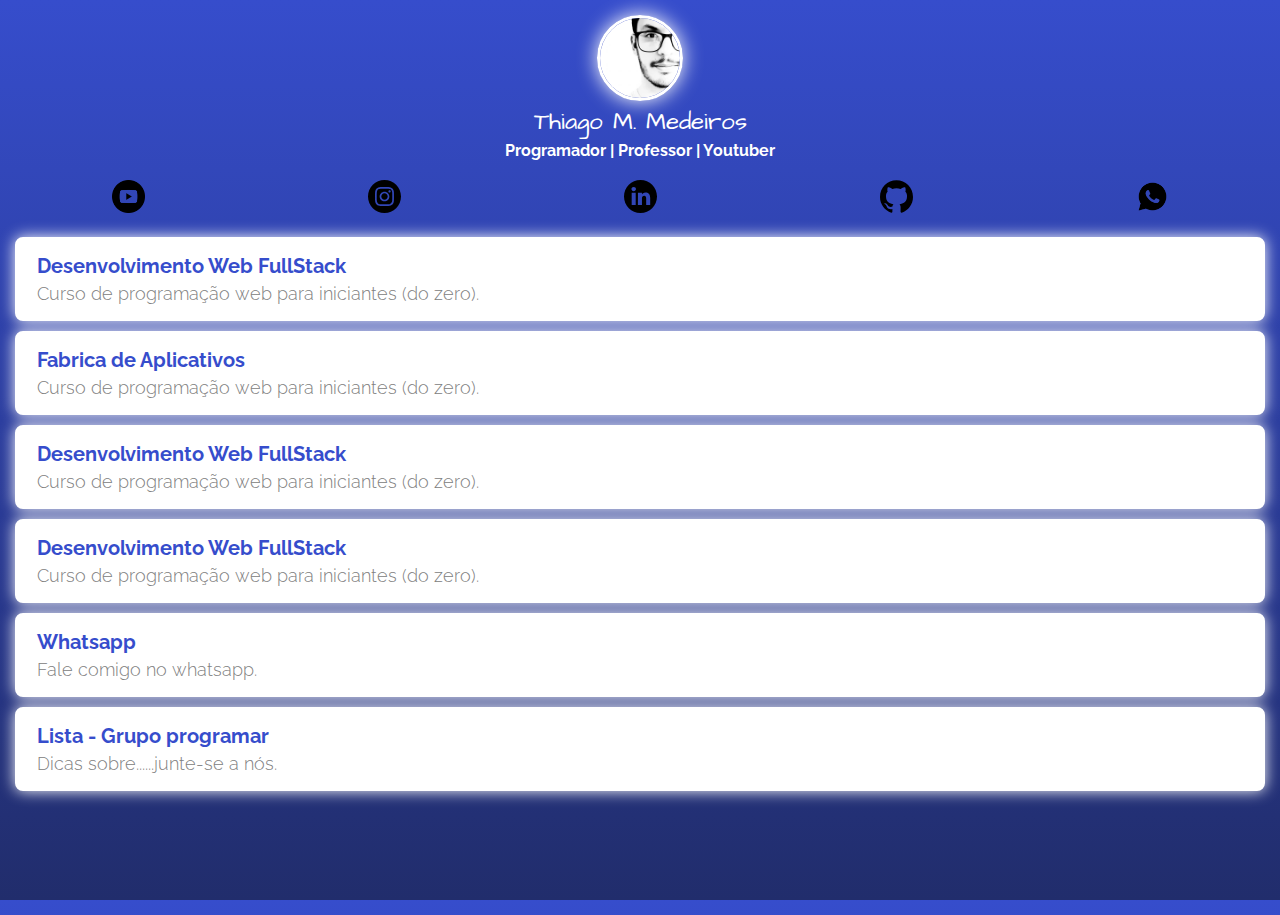
<file: index.html>
<!DOCTYPE html>
<html lang="pt-BR">

<head>
    <meta charset="UTF-8">
    <meta http-equiv="X-UA-Compatible" content="IE=edge">
    <meta name="viewport" content="width=device-width, initial-scale=1.0">
    <title>LinkTree</title>

    <link rel="preconnect" href="https://fonts.googleapis.com">
    <link rel="preconnect" href="https://fonts.gstatic.com" crossorigin>
    <link href="https://fonts.googleapis.com/css2?family=Architects+Daughter&family=Raleway&display=swap" rel="stylesheet">

    <link rel="stylesheet" href="css/style.css">

    <!-- Google tag (gtag.js) -->
    <script async src="https://www.googletagmanager.com/gtag/js?id=G-1VZ3D9S9L3"></script>
    <script>
        window.dataLayer = window.dataLayer || [];
        function gtag() { dataLayer.push(arguments); }
        gtag('js', new Date());

        gtag('config', 'G-1VZ3D9S9L3');
    </script>

</head>

<body>

    <div class="profile">
        <img src="img/thiago.jpg" alt="Thiago" class="avatar">
        <h1>Thiago M. Medeiros</h1>
        <h2>Programador | Professor | Youtuber</h2>
    </div>

    <ul class="social">
        
        <li>
            <a href="#"><img src="img/youtube.png" alt="Youtube"></a>
        </li>

        <li>
            <a href="www.instagram.com.br"><img src="img/insta.svg" alt="Instagram"></a>
        </li>

        <li>
            <a href="#"><img src="img/linkedin.svg" alt="Linkedin"></a>
        </li>

        <li>
            <a href="#"><img src="img/github.svg" alt="Github"></a>
        </li>

        <li>
            <a href="#"><img src="img/whatsapp.png" alt="whatsapp"></a>
        </li>


    </ul>

    <ul class="link-list">
        <li>
            <a href="#">
                Desenvolvimento Web FullStack
                <span>Curso de programação web para iniciantes (do zero).</span>
            </a>
        </li>

        <li>
            <a href="#">
                Fabrica de Aplicativos
                <span>Curso de programação web para iniciantes (do zero).</span>
            </a>
        </li>

        <li>
            <a href="#">
                Desenvolvimento Web FullStack
                <span>Curso de programação web para iniciantes (do zero).</span>
            </a>
        </li>

        <li>
            <a href="#">
                Desenvolvimento Web FullStack
                <span>Curso de programação web para iniciantes (do zero).</span>
            </a>
        </li>

        <li>
            <a href="http://wa.me/5513997105252">
                Whatsapp
                <span>Fale comigo no whatsapp.</span>
            </a>
        </li>

        <li>
            <a href="http://t.me/aprendendo_programar">
                Lista - Grupo programar
                <span>Dicas sobre......junte-se a nós.</span>
            </a>
        </li>

    </ul>

</body>

</html>
</file>
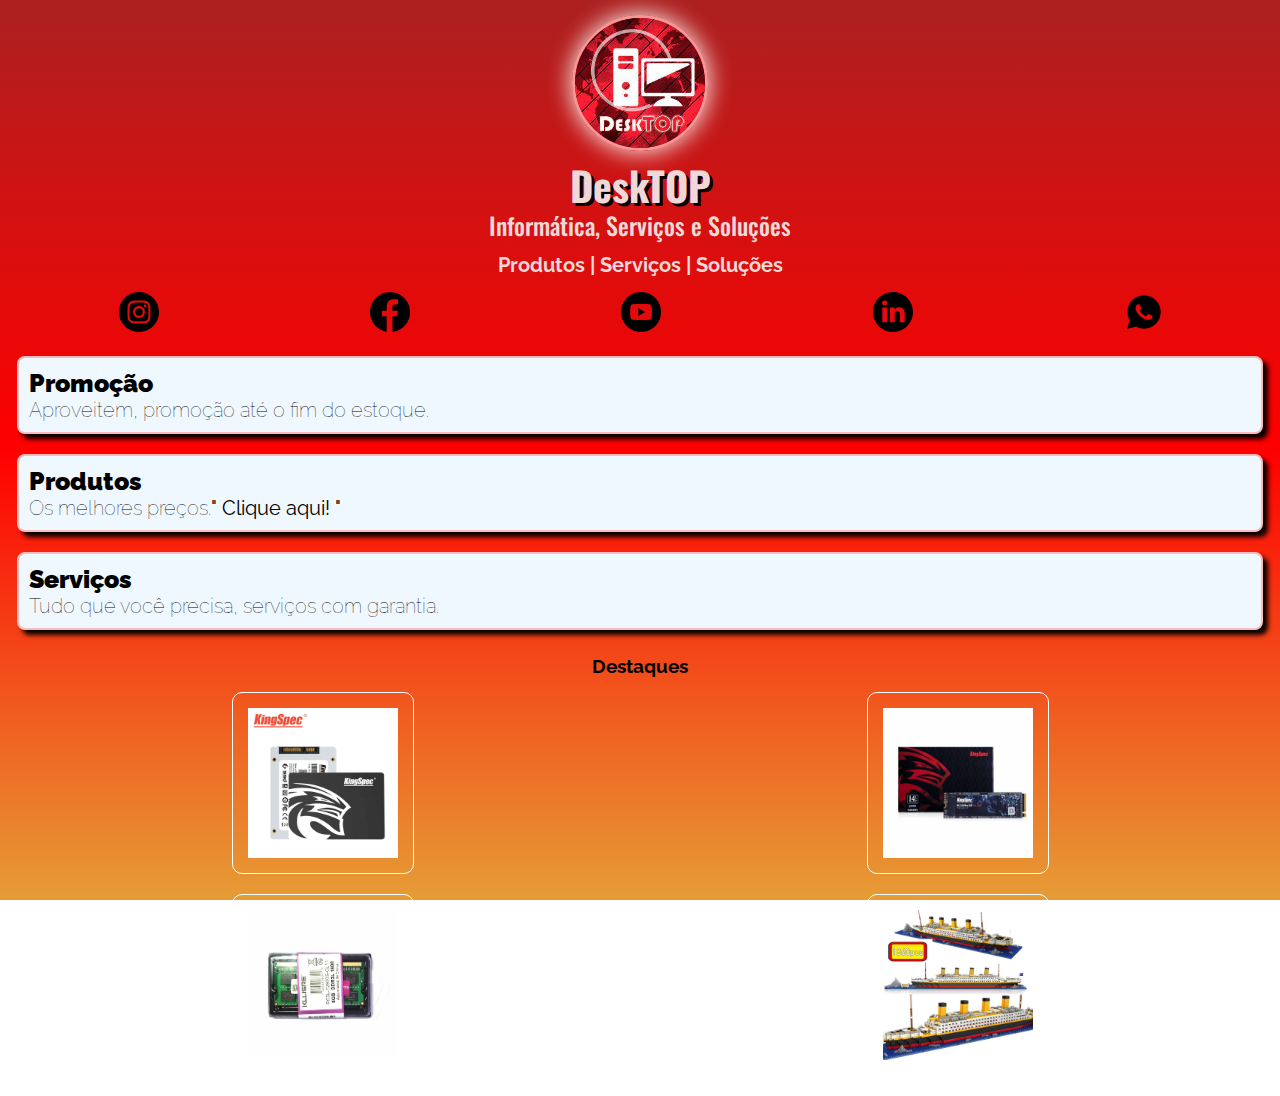
<file: linktree_desktop/index.html>
<!DOCTYPE html>
<html lang="pt-BR">
<head>
    <meta charset="UTF-8">
    <meta http-equiv="X-UA-Compatible" content="IE=edge">
    <meta name="viewport" content="width=device-width, initial-scale=1.0">
    <title>Linktree - Desktop</title>

    <link rel="preconnect" href="https://fonts.googleapis.com">
    <link rel="preconnect" href="https://fonts.gstatic.com" crossorigin>
    <link href="https://fonts.googleapis.com/css2?family=Architects+Daughter&family=Cabin:wght@600;700&family=Carter+One&family=IBM+Plex+Mono:ital,wght@1,700&family=Oswald:wght@500;700&family=Raleway&display=swap" rel="stylesheet">


    <link rel="stylesheet" href="css/style.css">
</head>
<body>

    <div class="profile">
        <img src="img/logo_desktop.jpg" alt="Logo DeskTop">
        <h1>DeskTOP</h1>
        <h2>Informática, Serviços e Soluções</h2>
        <h3>Produtos  |  Serviços  |  Soluções</h3>
    </div>

    <div class="social-links">
        <ul>
            <li>
                <a href="#">
                    <img src="img/insta.svg" alt="Instagram">
                </a>
            </li>
            <li>
                <a href="#">
                    <img src="img/logo-facebook.png" alt="Facebook">
                </a>
            </li>
            <li>
                <a href="#">
                    <img src="img/youtube.png" alt="Youtube">
                </a>
            </li>
            <li>
                <a href="#">
                    <img src="img/linkedin.svg" alt="Linkedin">
                </a>
            </li>
            <li>
                <a href="http://wa.me/5513997105252">
                    <img src="img/whatsapp.png" alt="Whatsapp">
                </a>
            </li>
        </ul>
    </div>

    <div class="link-list">
        <ul>
            <li>
                <a href="#">Promoção <span>Aproveitem, promoção até o fim do estoque.</span></a>
            </li>
            <li>
                <a href="#">Produtos <span>Os melhores preços.<strong>" Clique aqui! "</strong></span></a>
            </li>
            <li>
                <a href="#">Serviços <span>Tudo que você precisa, serviços com garantia.</span></a>
            </li>
        </ul>
    </div>

    <div class="news">
        <h3>Destaques</h3>

        <ul>
            <li>
                <a href="#">
                    <img src="img/KingSpec-SSD.jpg" alt="SSD">
                </a>
            </li>
            <li>
                <a href="#">
                    <img src="img/Kingspec-NVME.jpg" alt="NVME">
                </a>
            </li>
        </ul>
        <ul>
            <li>
                <a href="#">
                    <img src="img/Memoria-DDR3L-NOTE.jpg" alt="Memória">
                </a>
            </li>
            <li>
                <a href="#">
                    <img src="img/Titanic-LEGO.jpg" alt="Titanic">
                </a>
            </li>
        </ul>

    </div>
    



    
</body>
</html>
</file>
<file: css/style.css>
* {
    margin: 0;
    padding: 0;
}
html, body {
    height: 100%;
}

body {
    background: rgb(54,77,204);
    background: linear-gradient(180deg, rgba(54,77,204,1) 0%, rgba(33,45,108,1) 100%);
    color: white;
    font-family: 'Raleway', sans-serif;
}


.avatar {
    width: 80px;
    border-radius: 50px;
    border: 3px solid white;
    box-shadow: 0px 0px 20px white ;
}

h1 {
    font-family: 'Architects Daughter', cursive;
    font-weight: 100;
    font-size: 24px;
    margin-bottom: 2px;
}


h2 {
    font-size: 16px;
}

.profile {
    text-align: center;
    margin-top: 15px;
}


.social {
    display: flex;
    justify-content: space-around;
    list-style: none;
    margin: 20px 0;
    
}
.social img {
    width: 33px;

}


.link-list {
    list-style: none; 
}


.link-list li {
    margin: 10px 15px;
}


.link-list a {
    display: block;
    color: rgb(54,77,204);
    background-color: white;
    text-decoration: none;
    font-size: 20px;
    font-weight: bold;
    border-radius: 8px;
    padding: 15px 20px;
    border: 2px solid white;
    box-shadow: 0 0 15px white;
}


.link-list a span {
    display: block;
    color: grey;
    margin-top: 5px;
    font-weight: 300;
    font-size:  18px;
}
</file>
<file: linktree_desktop/css/style.css>
/*
font-family: 'Architects Daughter', cursive;
font-family: 'Cabin', sans-serif;
font-family: 'Carter One', cursive;
font-family: 'IBM Plex Mono', monospace;
font-family: 'Oswald', sans-serif;
font-family: 'Raleway', sans-serif;

*/


* {
   margin: 0;
   padding: 0;
}


body, html {
   height:  100%;
}


body {
   font-family: 'Raleway', sans-serif;
   margin: 5px;
   background: rgb(172,32,32);
   background: linear-gradient(180deg, rgba(172,32,32,1) 0%, rgba(255,0,0,1) 50%, rgba(224,132,3,0.7987570028011204) 100%);
 
   background-attachment: fixed;
}


.profile {
text-align: center;
margin: 15px auto;

}


.profile img {
   width: 130px;
   border: 3px solid rgb(248, 149, 149); 
   border-radius: 50%;
   box-shadow: 0 0 25px rgb(255, 255, 255);
}


.profile h1 {
   font-family: 'Oswald', sans-serif;
   font-weight: 700;
   font-size: 40px;
   color: rgb(241, 216, 216);
   text-shadow: 3px 3px 0px rgb(5, 0, 0);

}


.profile h2 {
   font-family: 'Oswald', sans-serif;
   font-weight: 500;
   margin-top: -8px;
   margin-bottom: 10px;
   color: rgb(241, 216, 216);
}


.profile h3 {
   font-size: 20px;
   color: rgb(241, 216, 216);
}


.social-links {
   margin: 15px 5px 20px 8px;
}

.social-links ul {
   display: flex;
   justify-content: space-around;
   list-style: none;
}


.social-links a {
   text-decoration: none;
}


.social-links img {
   width: 40px;
}


.link-list li {
   margin: 20px 0;
}



.link-list a {
   display: block;
   background-color: aliceblue;
   border: 2px solid rgb(252, 188, 188);
   box-shadow: 5px 5px 5px rgb(0, 0, 0);
   font-size: 25px;
   color: black;
   text-decoration: none;
   margin: 0 12px;
   border-radius: 8px;
   padding: 10px 10px;
   font-weight: 900;
}


.link-list span {
   display: flex;
   font-size: 20px;
   font-weight: 100;

}

.news h3 {
   text-align: center;
   margin: 25px 0px 15px 0px;
}


.news ul {
   display: flex;
   justify-content: center;
   list-style: none;
   margin: 0 auto;
}


.news li {
   margin: 0 auto;
}


.news a {
   background-color: white;
}


.news img {
   display:flex;
   width: 150px;
   height: 150px;
   margin-bottom: 20px;
   padding: 15px;
   border: 1px solid white;
   border-radius: 10px;
}
</file>
